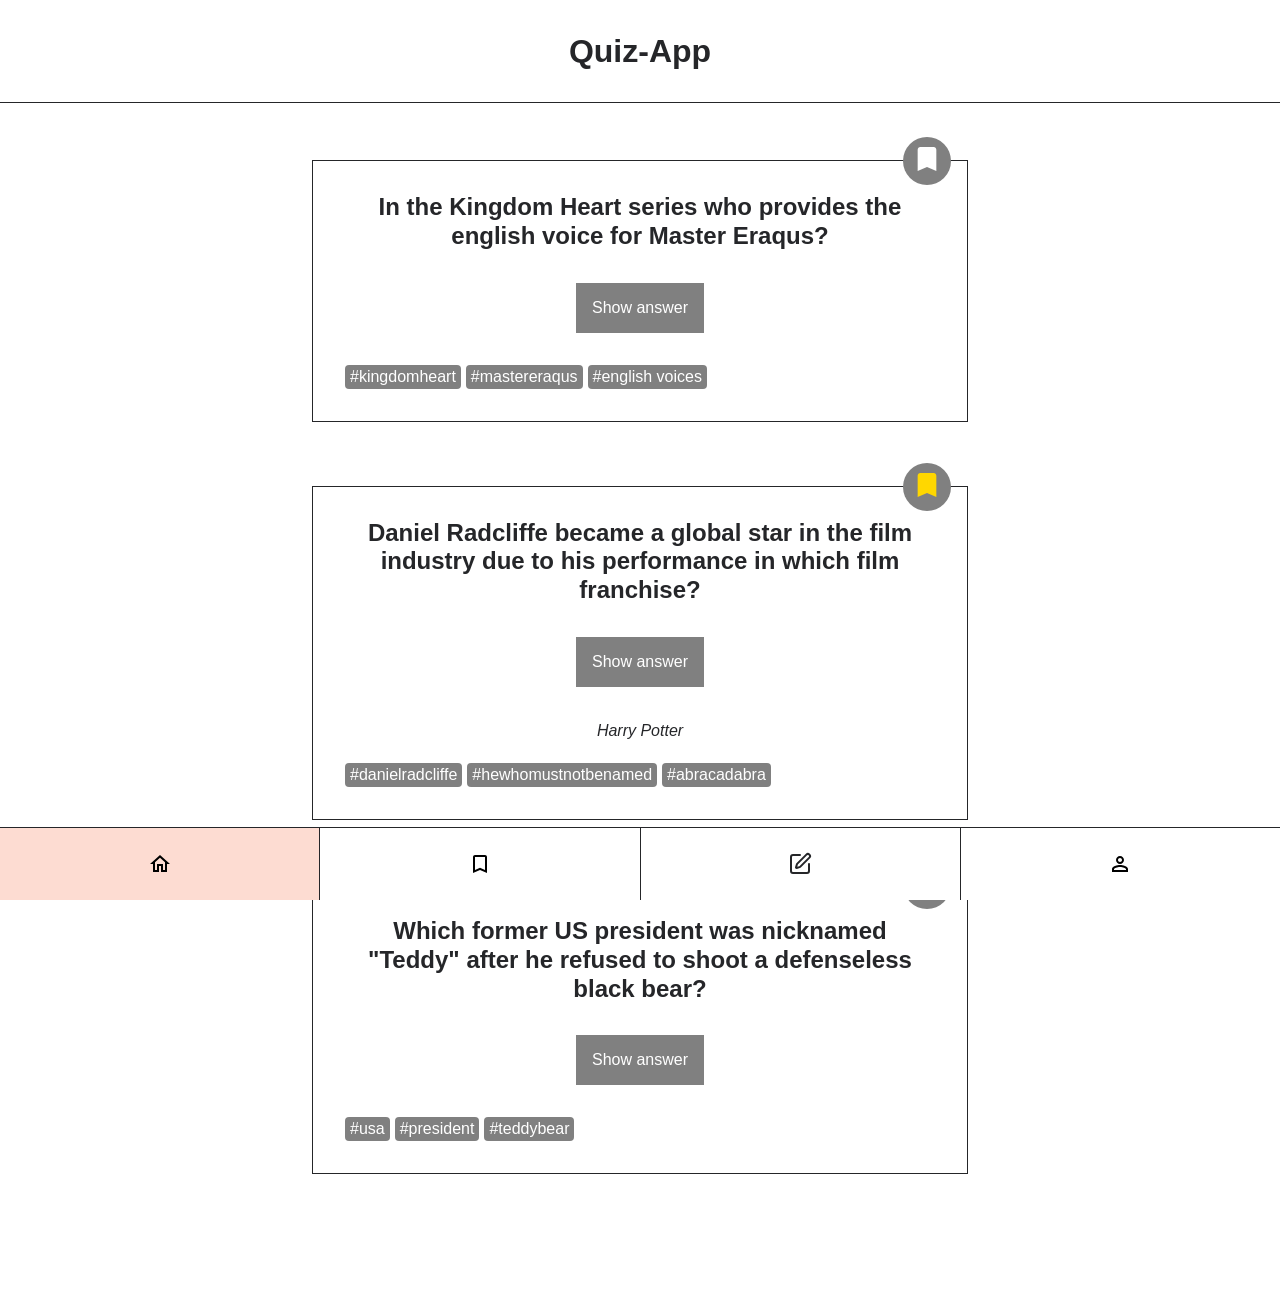
<file: index.html>
<!DOCTYPE html>
<html lang="en">
  <head>
    <meta charset="UTF-8" />
    <meta http-equiv="X-UA-Compatible" content="IE=edge" />
    <meta name="viewport" content="width=device-width, initial-scale=1.0" />
    <title>Quiz-App</title>
    <link rel="stylesheet" href="./styles.css" />
    <script src="./index.js" defer></script>
  </head>
  <body>
    <header class="header">
      <h1 class="header__title">Quiz-App</h1>
    </header>
    <main>
      <ul class="card-list">
        <!--
                FIRST CARD
              -->
        <li class="card-list__item">
          <article class="card">
            <h2 class="card__question">
              In the Kingdom Heart series who provides the english voice for
              Master Eraqus?
            </h2>
            <button class="card__button-answer" data-js="answer-btn" type="button">
              <span>Show answer</span> 
            </button>
            <p class="card__answer" data-js="answer">Mark Hamill</p>
            <ul class="card__tag-list">
              <li class="card__tag-list-item">#kingdomheart</li>
              <li class="card__tag-list-item">#mastereraqus</li>
              <li class="card__tag-list-item">#english voices</li>
            </ul>
            <div class="card__button-bookmark">
              <button class="bookmark" aria-label="bookmark" data-js="bookmark-btn" type="button">
                <svg
                  class="bookmark__icon"
                  xmlns="http://www.w3.org/2000/svg"
                  viewbox="0 0 24 24"
                  
                >
                  <path
                    d="M17 3H7c-1.1 0-2 .9-2 2v16l7-3 7 3V5c0-1.1-.9-2-2-2z"
                  />
                </svg>
              </button>
            </div>
          </article>
        </li>
        <!--
                SECOND CARD
              -->
        <li class="card-list__item">
          <article class="card">
            <h2 class="card__question">
              Daniel Radcliffe became a global star in the film industry due to
              his performance in which film franchise?
            </h2>
            <button class="card__button-answer" type="button">
              Show answer
            </button>
            <p class="card__answer card__answer--active">Harry Potter</p>
            <ul class="card__tag-list">
              <li class="card__tag-list-item">#danielradcliffe</li>
              <li class="card__tag-list-item">#hewhomustnotbenamed</li>
              <li class="card__tag-list-item">#abracadabra</li>
            </ul>
            <div class="card__button-bookmark">
              <button
                class="bookmark bookmark--active"
                aria-label="bookmark"
                type="button"
              >
                <svg
                  class="bookmark__icon"
                  xmlns="http://www.w3.org/2000/svg"
                  viewbox="0 0 24 24"
                >
                  <path
                    d="M17 3H7c-1.1 0-2 .9-2 2v16l7-3 7 3V5c0-1.1-.9-2-2-2z"
                  />
                </svg>
              </button>
            </div>
          </article>
        </li>
        <!--
                THIRD CARD
              -->
        <li class="card-list__item">
          <article class="card">
            <h2 class="card__question">
              Which former US president was nicknamed &quot;Teddy&quot; after he
              refused to shoot a defenseless black bear?
            </h2>
            <button class="card__button-answer" type="button">
              Show answer
            </button>
            <p class="card__answer">Theodore Roosevelt</p>
            <ul class="card__tag-list">
              <li class="card__tag-list-item">#usa</li>
              <li class="card__tag-list-item">#president</li>
              <li class="card__tag-list-item">#teddybear</li>
            </ul>
            <div class="card__button-bookmark">
              <button class="bookmark" aria-label="bookmark" type="button">
                <svg
                  class="bookmark__icon"
                  xmlns="http://www.w3.org/2000/svg"
                  viewbox="0 0 24 24"
                >
                  <path
                    d="M17 3H7c-1.1 0-2 .9-2 2v16l7-3 7 3V5c0-1.1-.9-2-2-2z"
                  />
                </svg>
              </button>
            </div>
          </article>
        </li>
      </ul>
    </main>

    <nav class="navigation">
      <ul class="navigation__list">
        <li class="navigation__list-item navigation__list-item--active">
          <a
            class="navigation__link"
            href="index.html"
            aria-label="go to home page"
          >
            <svg
              xmlns="http://www.w3.org/2000/svg"
              height="24px"
              viewbox="0 0 24 24"
              width="24px"
            >
              <path
                d="M12 5.69l5 4.5V18h-2v-6H9v6H7v-7.81l5-4.5M12 3L2 12h3v8h6v-6h2v6h6v-8h3L12 3z"
              />
            </svg>
          </a>
        </li>
        <li class="navigation__list-item">
          <a
            class="navigation__link"
            href="bookmarks.html"
            aria-label="go to bookmarks page"
          >
            <svg
              xmlns="http://www.w3.org/2000/svg"
              height="24px"
              viewbox="0 0 24 24"
              width="24px"
            >
              <path
                d="M17 3H7c-1.1 0-2 .9-2 2v16l7-3 7 3V5c0-1.1-.9-2-2-2zm0 15l-5-2.18L7 18V5h10v13z"
              />
            </svg>
          </a>
        </li>
         <li class="navigation__list-item">
          <a
            class="navigation__link"
            href="form.html"
            aria-label="add a new question card"
          >
            <svg xmlns="http://www.w3.org/2000/svg" width="24" height="24" viewBox="0 0 24 24" fill="none" stroke="currentColor" stroke-width="2" stroke-linecap="round" stroke-linejoin="round" class="lucide lucide-square-pen-icon lucide-square-pen"><path d="M12 3H5a2 2 0 0 0-2 2v14a2 2 0 0 0 2 2h14a2 2 0 0 0 2-2v-7"/><path d="M18.375 2.625a1 1 0 0 1 3 3l-9.013 9.014a2 2 0 0 1-.853.505l-2.873.84a.5.5 0 0 1-.62-.62l.84-2.873a2 2 0 0 1 .506-.852z"/></svg>
          </a>
        </li>
        <li class="navigation__list-item">
          <a
            class="navigation__link"
            href="profile.html"
            aria-label="go to profile page"
          >
            <svg
              xmlns="http://www.w3.org/2000/svg"
              height="24px"
              viewbox="0 0 24 24"
              width="24px"
            >
              <path
                d="M12 6c1.1 0 2 .9 2 2s-.9 2-2 2-2-.9-2-2 .9-2 2-2m0 9c2.7 0 5.8 1.29 6 2v1H6v-.99c.2-.72 3.3-2.01 6-2.01m0-11C9.79 4 8 5.79 8 8s1.79 4 4 4 4-1.79 4-4-1.79-4-4-4zm0 9c-2.67 0-8 1.34-8 4v3h16v-3c0-2.66-5.33-4-8-4z"
              />
            </svg>
          </a>
        </li>
      </ul>
    </nav>
  </body>
</html>
</file>
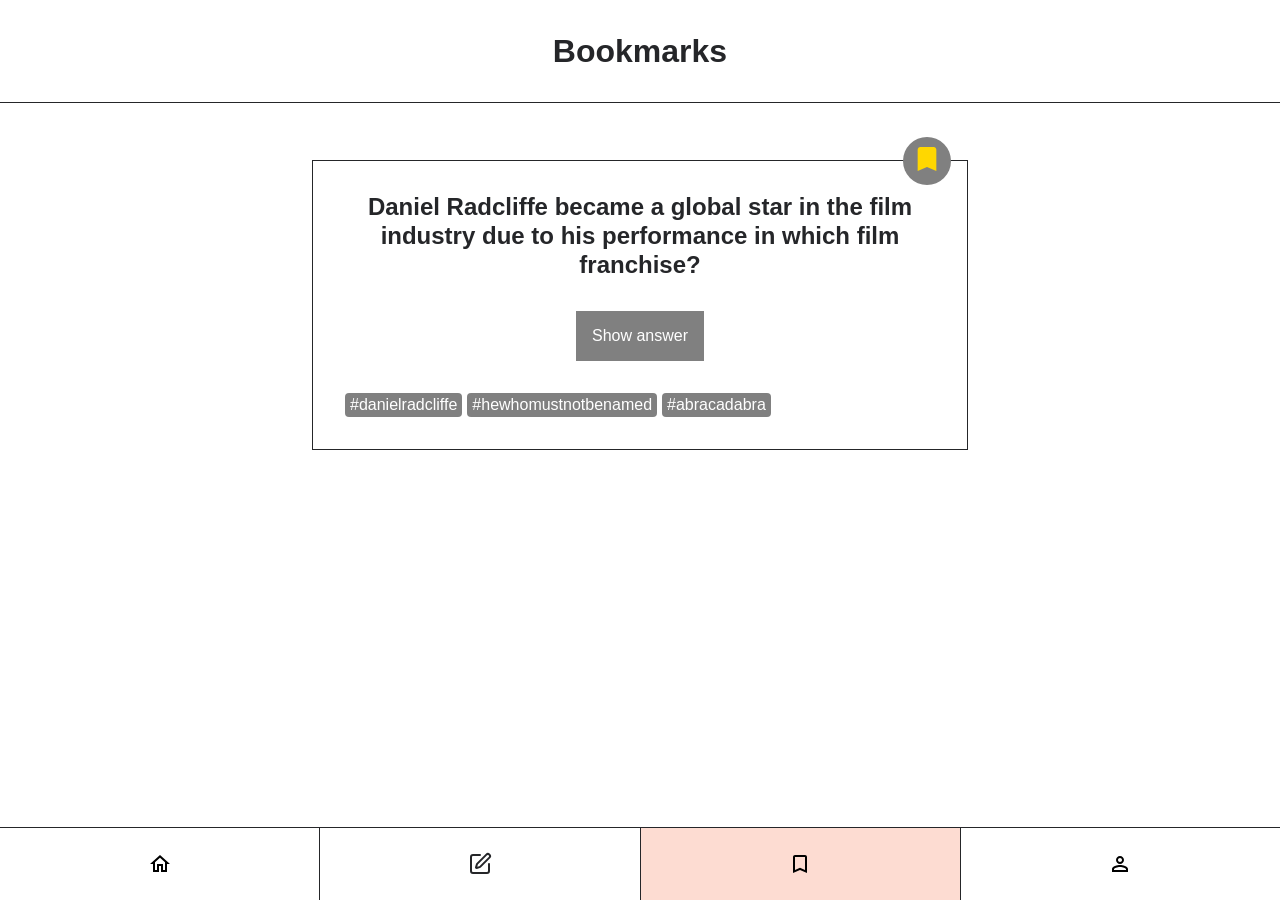
<file: bookmarks.html>
<!DOCTYPE html>
<html lang="en">
  <head>
    <meta charset="UTF-8" />
    <meta http-equiv="X-UA-Compatible" content="IE=edge" />
    <meta name="viewport" content="width=device-width, initial-scale=1.0" />
    <title>Quiz-App</title>
    <link rel="stylesheet" href="./styles.css" />
    <script src="./index.js" defer></script>
  </head>
  <body>
    <header class="header">
      <h1 class="header__title">Bookmarks</h1>
    </header>
    <main>
      <ul class="card-list">
        <li class="card-list__item">
          <article class="card">
            <h2 class="card__question">
              Daniel Radcliffe became a global star in the film industry due to
              his performance in which film franchise?
            </h2>
            <button class="card__button-answer" type="button">
             <span>Show answer</span> 
            </button>
            <p class="card__answer">Harry Potter</p>
            <ul class="card__tag-list">
              <li class="card__tag-list-item">#danielradcliffe</li>
              <li class="card__tag-list-item">#hewhomustnotbenamed</li>
              <li class="card__tag-list-item">#abracadabra</li>
            </ul>
            <div class="card__button-bookmark">
              <button
                class="bookmark bookmark--active"
                aria-label="bookmark"
                data-js="btnText"
                type="button"
              >
                <svg
                  class="bookmark__icon"
                  xmlns="http://www.w3.org/2000/svg"
                  viewbox="0 0 24 24"
                >
                  <path
                    d="M17 3H7c-1.1 0-2 .9-2 2v16l7-3 7 3V5c0-1.1-.9-2-2-2z"
                  />
                </svg>
              </button>
            </div>
          </article>
        </li>
      </ul>
    </main>

    <nav class="navigation">
      <ul class="navigation__list">
        <li class="navigation__list-item">
          <a
            class="navigation__link"
            href="index.html"
            aria-label="go to home page"
          >
            <svg
              xmlns="http://www.w3.org/2000/svg"
              height="24px"
              viewbox="0 0 24 24"
              width="24px"
            >
              <path
                d="M12 5.69l5 4.5V18h-2v-6H9v6H7v-7.81l5-4.5M12 3L2 12h3v8h6v-6h2v6h6v-8h3L12 3z"
              />
            </svg>
          </a>
        </li>
         <li class="navigation__list-item">
          <a
            class="navigation__link"
            href="form.html"
            aria-label="add a new question card"
          >
            <svg xmlns="http://www.w3.org/2000/svg" width="24" height="24" viewBox="0 0 24 24" fill="none" stroke="currentColor" stroke-width="2" stroke-linecap="round" stroke-linejoin="round" class="lucide lucide-square-pen-icon lucide-square-pen"><path d="M12 3H5a2 2 0 0 0-2 2v14a2 2 0 0 0 2 2h14a2 2 0 0 0 2-2v-7"/><path d="M18.375 2.625a1 1 0 0 1 3 3l-9.013 9.014a2 2 0 0 1-.853.505l-2.873.84a.5.5 0 0 1-.62-.62l.84-2.873a2 2 0 0 1 .506-.852z"/></svg>
          </a>
        </li>
        <li class="navigation__list-item navigation__list-item--active">
          <a
            class="navigation__link"
            href="bookmarks.html"
            aria-label="go to bookmarks page"
          >
            <svg
              xmlns="http://www.w3.org/2000/svg"
              height="24px"
              viewbox="0 0 24 24"
              width="24px"
            >
              <path
                d="M17 3H7c-1.1 0-2 .9-2 2v16l7-3 7 3V5c0-1.1-.9-2-2-2zm0 15l-5-2.18L7 18V5h10v13z"
              />
            </svg>
          </a>
        </li>
        <li class="navigation__list-item">
          <a
            class="navigation__link"
            href="profile.html"
            aria-label="go to profile page"
          >
            <svg
              xmlns="http://www.w3.org/2000/svg"
              height="24px"
              viewbox="0 0 24 24"
              width="24px"
            >
              <path
                d="M12 6c1.1 0 2 .9 2 2s-.9 2-2 2-2-.9-2-2 .9-2 2-2m0 9c2.7 0 5.8 1.29 6 2v1H6v-.99c.2-.72 3.3-2.01 6-2.01m0-11C9.79 4 8 5.79 8 8s1.79 4 4 4 4-1.79 4-4-1.79-4-4-4zm0 9c-2.67 0-8 1.34-8 4v3h16v-3c0-2.66-5.33-4-8-4z"
              />
            </svg>
          </a>
        </li>
      </ul>
    </nav>
  </body>
</html>
</file>
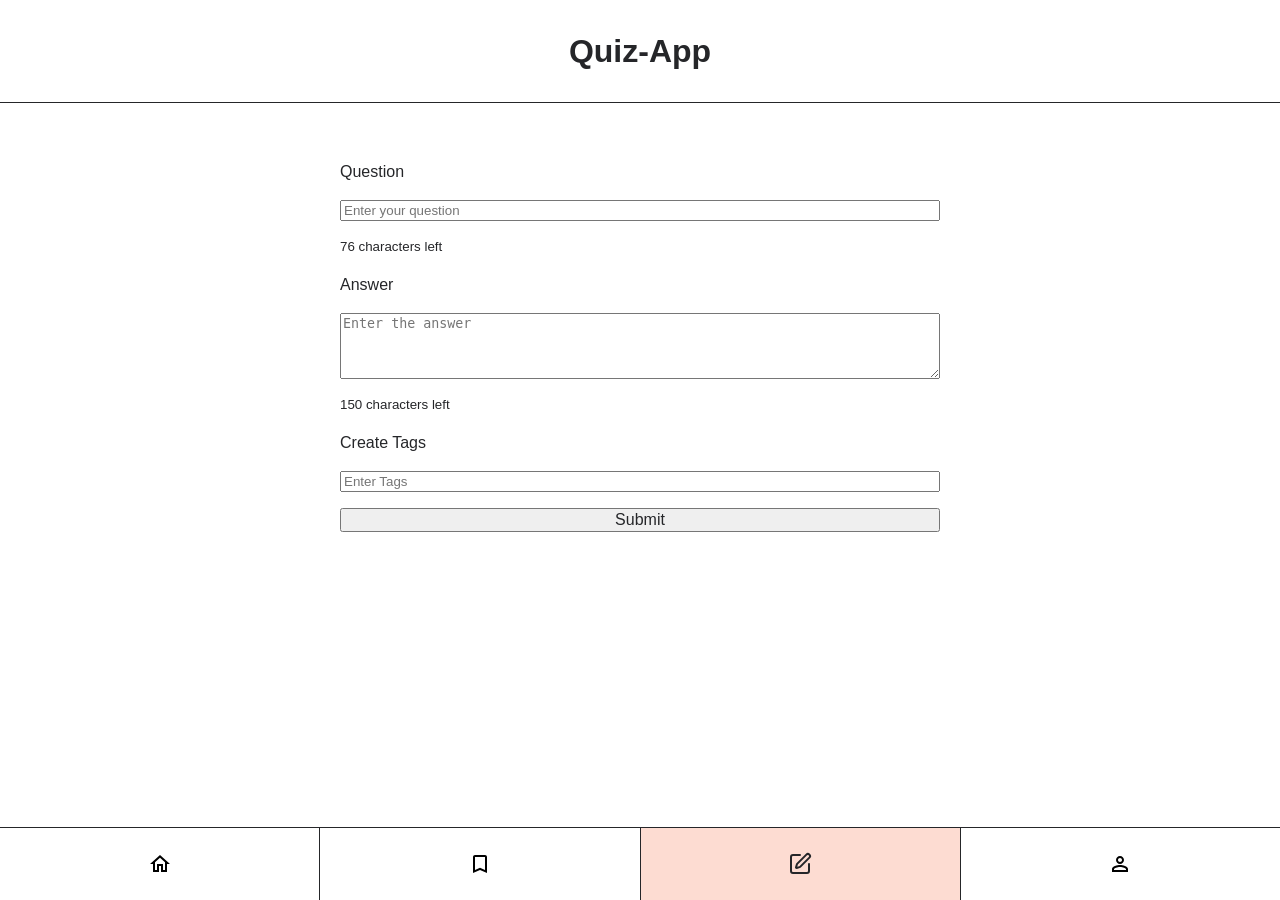
<file: form.html>
<!DOCTYPE html>
<html lang="en">
  <head>
    <meta charset="UTF-8" />
    <meta http-equiv="X-UA-Compatible" content="IE=edge" />
    <meta name="viewport" content="width=device-width, initial-scale=1.0" />
    <title>Quiz-App</title>
    <link rel="stylesheet" href="./styles.css" />
    <script src="./js/form.js" defer></script>
  </head>
  <body>
    <header class="header">
      <h1 class="header__title">Quiz-App</h1>
    </header>
    <main>
        <form class="form" data-js="form">
        <label for="question">Question</label>
        <input
            type="text"
            data-js="question-input"
            id="question"
            name="question"
            maxlength="76"
            placeholder="Enter your question"
            required
        >
        <small><span data-js="question-counter">76</span> characters left</small>

        <label for="answer">Answer</label>
        <textarea
            id="answer"
            data-js="answer-input"
            name="answer"
            maxlength="150"
            rows="4"
            placeholder="Enter the answer"
            required
        ></textarea>
        <small><span data-js="answer-counter">150</span> characters left</small>
        <label for="tags">Create Tags</label>
            <input
                type="text"
                data-js="tag-input"
                id="tags"
                name="tags"
                maxlength="76"
                placeholder="Enter Tags"
                required
            >
        <button type="submit" data-js="btn-submit" >Submit</button>
    </form>
    <section data-js="card-container"></section>
    </main>
    <nav class="navigation">
      <ul class="navigation__list">
        <li class="navigation__list-item">
          <a
            class="navigation__link"
            href="index.html"
            aria-label="go to home page"
          >
            <svg
              xmlns="http://www.w3.org/2000/svg"
              height="24px"
              viewbox="0 0 24 24"
              width="24px"
            >
              <path
                d="M12 5.69l5 4.5V18h-2v-6H9v6H7v-7.81l5-4.5M12 3L2 12h3v8h6v-6h2v6h6v-8h3L12 3z"
              />
            </svg>
          </a>
        </li>
        <li class="navigation__list-item">
          <a
            class="navigation__link"
            href="bookmarks.html"
            aria-label="go to bookmarks page"
          >
            <svg
              xmlns="http://www.w3.org/2000/svg"
              height="24px"
              viewbox="0 0 24 24"
              width="24px"
            >
              <path
                d="M17 3H7c-1.1 0-2 .9-2 2v16l7-3 7 3V5c0-1.1-.9-2-2-2zm0 15l-5-2.18L7 18V5h10v13z"
              />
            </svg>
          </a>
        </li>
        <li class="navigation__list-item navigation__list-item--active">
          <a
            class="navigation__link"
            href="form.html"
            aria-label="add a new question card"
          >
            <svg xmlns="http://www.w3.org/2000/svg" width="24" height="24" viewBox="0 0 24 24" fill="none" stroke="currentColor" stroke-width="2" stroke-linecap="round" stroke-linejoin="round" class="lucide lucide-square-pen-icon lucide-square-pen"><path d="M12 3H5a2 2 0 0 0-2 2v14a2 2 0 0 0 2 2h14a2 2 0 0 0 2-2v-7"/><path d="M18.375 2.625a1 1 0 0 1 3 3l-9.013 9.014a2 2 0 0 1-.853.505l-2.873.84a.5.5 0 0 1-.62-.62l.84-2.873a2 2 0 0 1 .506-.852z"/></svg>
          </a>
        </li>
        <li class="navigation__list-item ">
          <a
            class="navigation__link"
            href="profile.html"
            aria-label="go to profile page"
          >
            <svg
              xmlns="http://www.w3.org/2000/svg"
              height="24px"
              viewbox="0 0 24 24"
              width="24px"
            >
              <path
                d="M12 6c1.1 0 2 .9 2 2s-.9 2-2 2-2-.9-2-2 .9-2 2-2m0 9c2.7 0 5.8 1.29 6 2v1H6v-.99c.2-.72 3.3-2.01 6-2.01m0-11C9.79 4 8 5.79 8 8s1.79 4 4 4 4-1.79 4-4-1.79-4-4-4zm0 9c-2.67 0-8 1.34-8 4v3h16v-3c0-2.66-5.33-4-8-4z"
              />
            </svg>
          </a>
        </li>
      </ul>
    </nav>
  </body>
</html>
</file>
<file: styles.css>
@import "./global.css";

@import "./components/bookmark/bookmark.css";
@import "./components/card-list/card-list.css";
@import "./components/card/card.css";
@import "./components/header/header.css";
@import "./components/navigation/navigation.css";
@import "./components/profile/profile.css";
@import "./components/counter-list/counter-list.css";
@import "./components/form/form.css";
</file>
